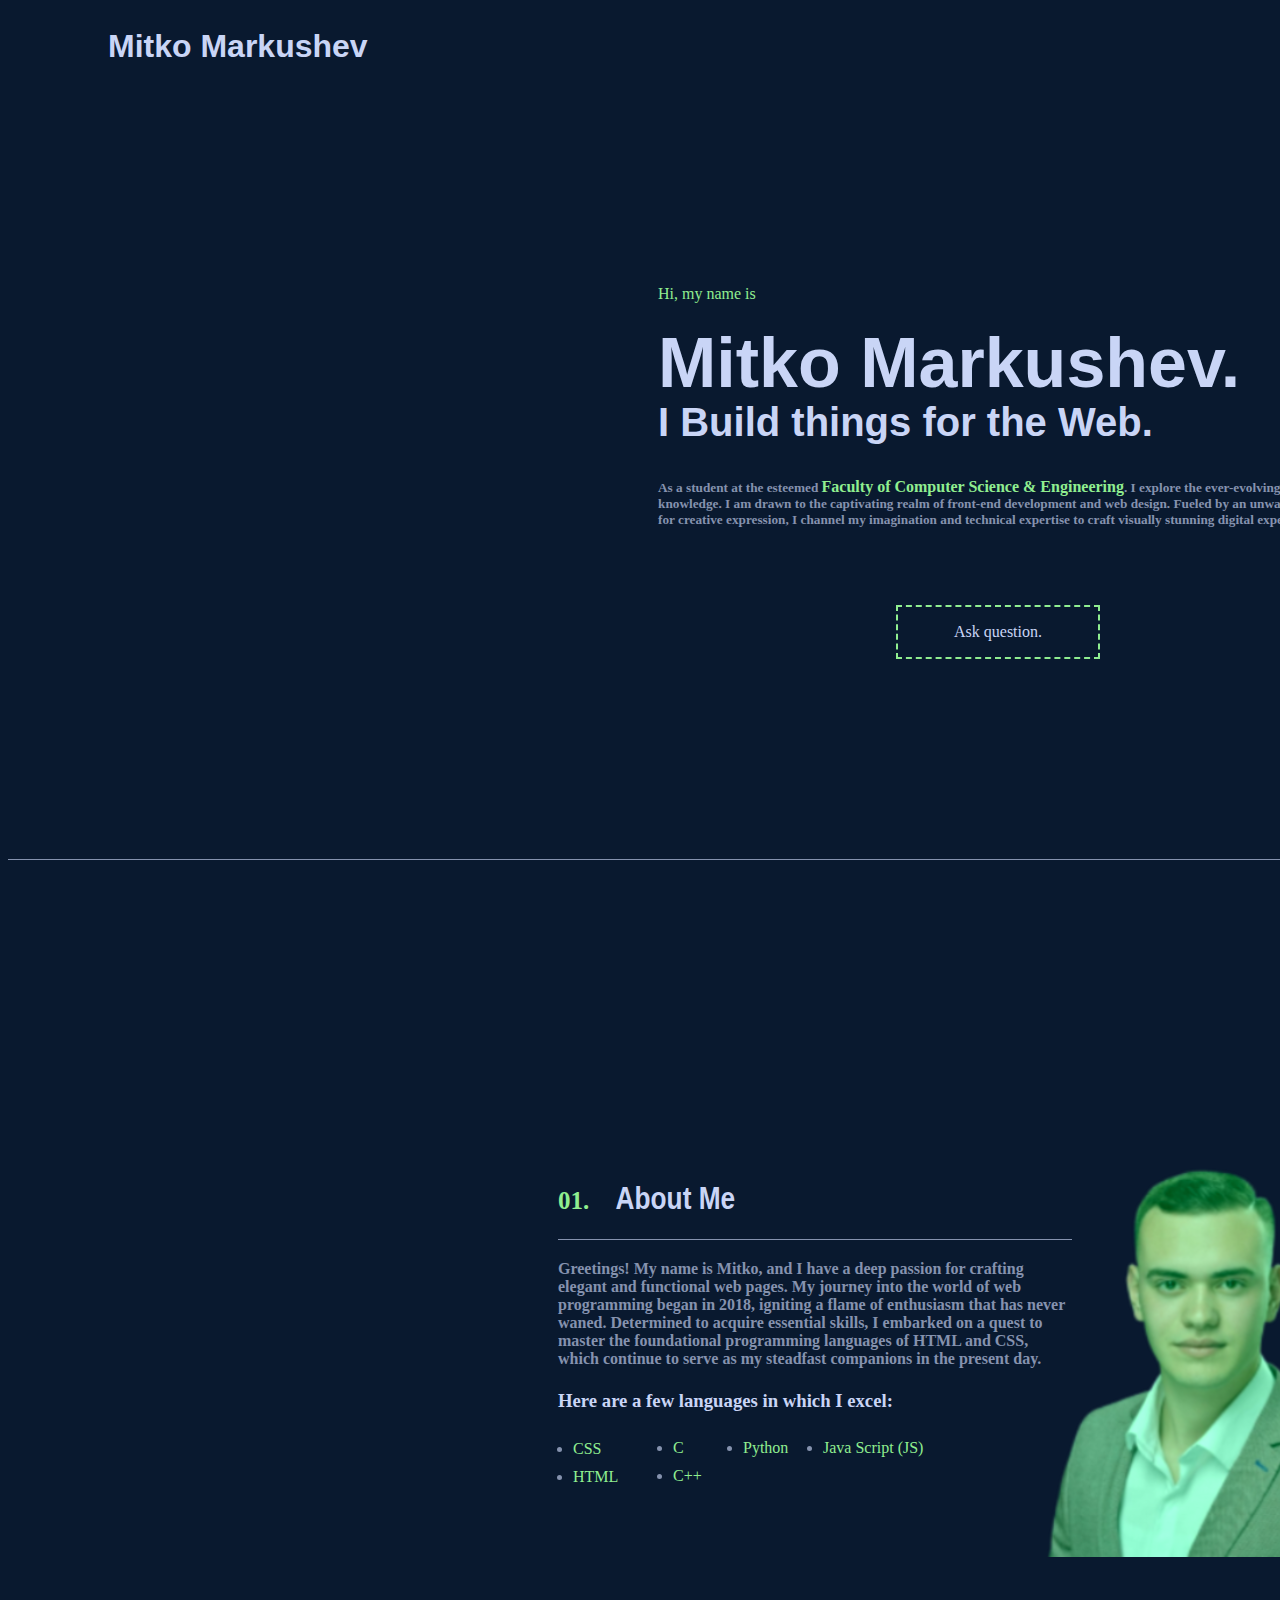
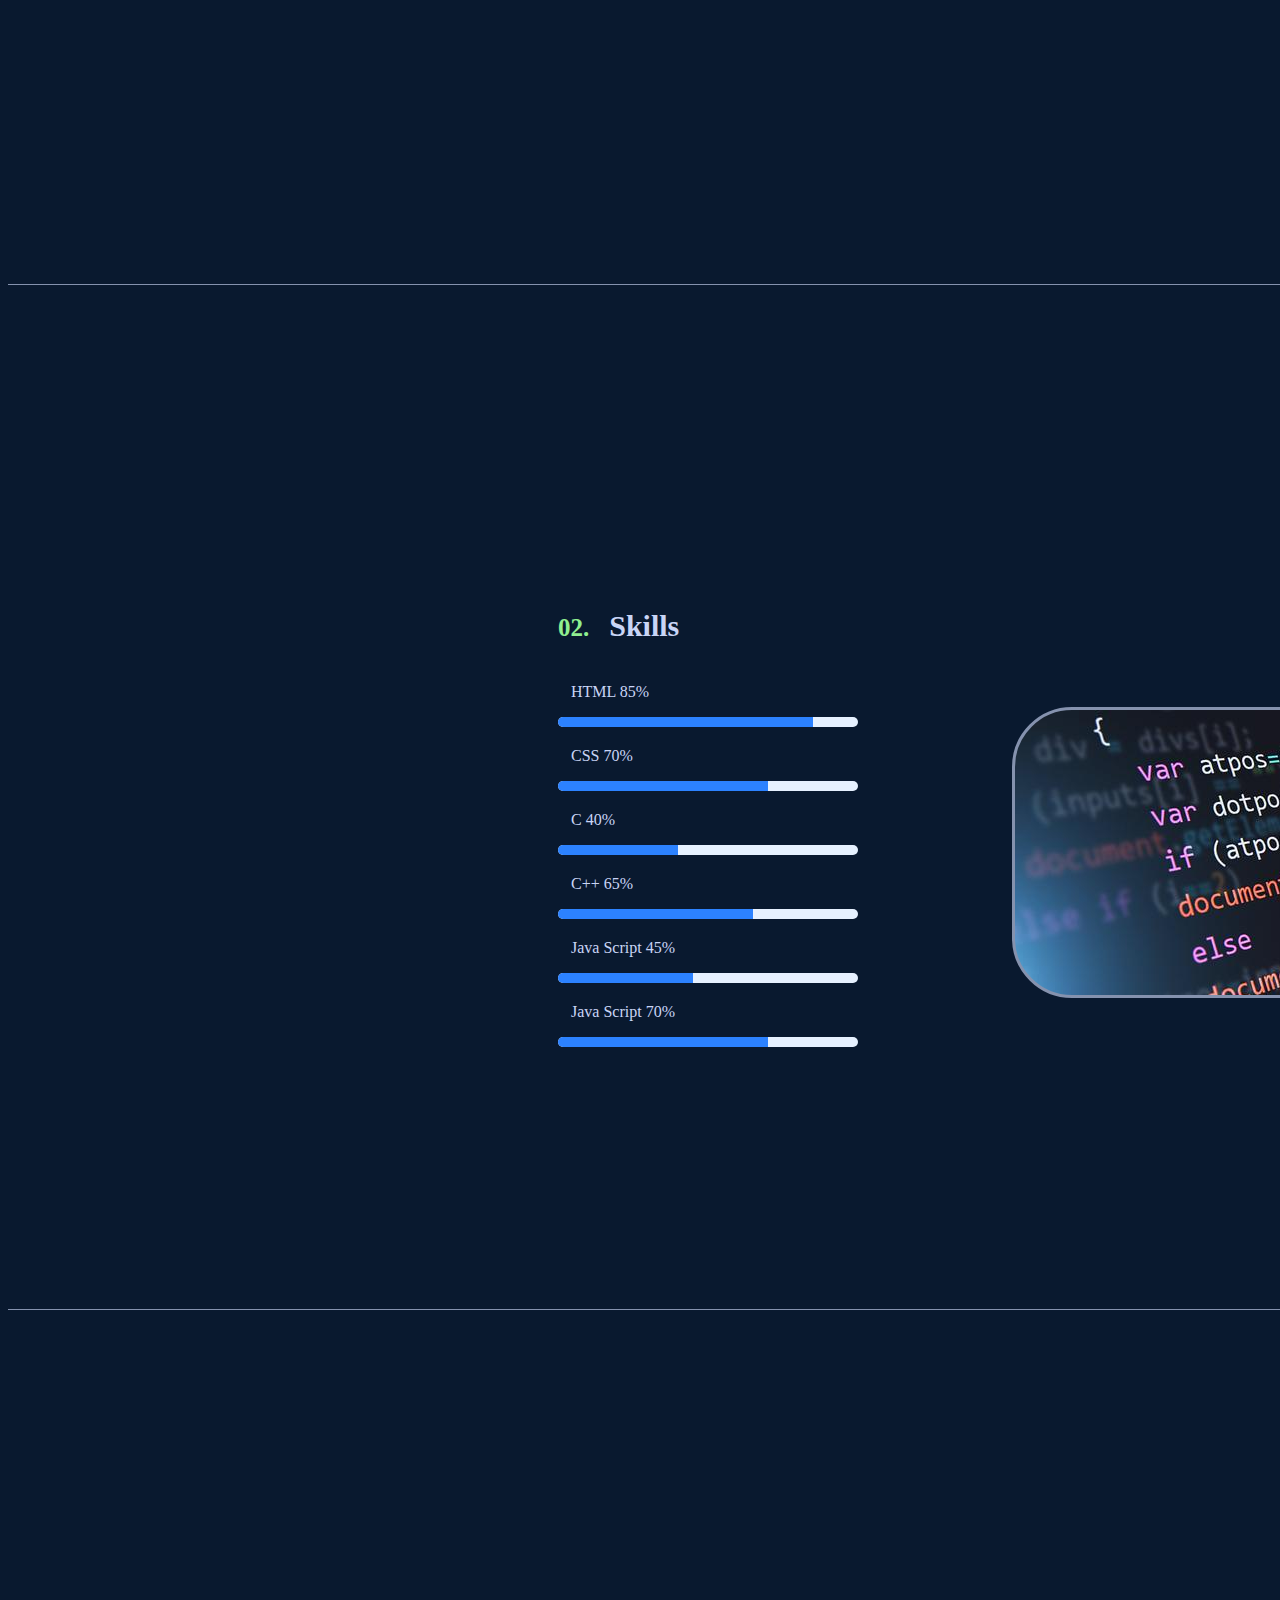
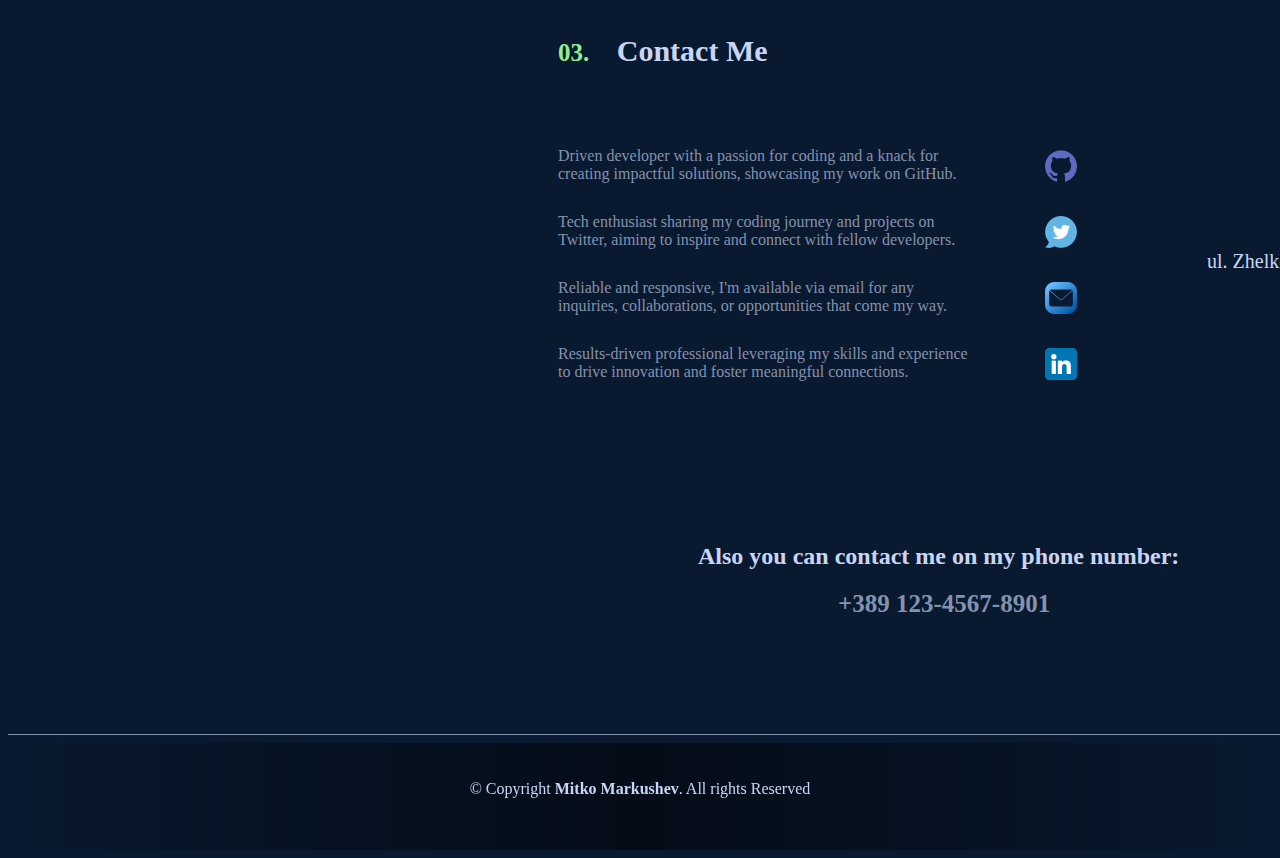
<file: index.html>
<!DOCTYPE html>
<html lang="en">
<head>
    <link rel="shortcut icon" type="x-icon" href="images/m.m.logo.png">
    <meta charset="UTF-8">
    <title>Mitko Markushev</title>
    <link rel="stylesheet" href="style.css">
</head>
<body>

<div class="div-for-all">
    <div class="div-1">
        <nav class="navigation" id="navigation">
            <ul>
                <li> <a href="#home">Home</a></li>
                <li> <a href="#aboutMe">About Me</a></li>
                <li>  <a href="#Skills">Skills</a></li>
                <li><a href="#contactMe">Contact Me</a></li>
            </ul>
        </nav>
        <h1>Mitko ova e div1</h1>
    </div>


    <div class="logo">
        <h1>Mitko Markushev</h1>
    </div>
    <div class="div-1-2" id="home">
        <p>Hi, my name is</p>
        <h1>Mitko Markushev.</h1>
        <h2>I Build things for the Web.</h2>
        <h5>As a student at the esteemed <a href="https://www.finki.ukim.mk/" target="_blank">Faculty of Computer
            Science &
            Engineering</a>. I explore the ever-evolving world of knowledge. I am drawn to the captivating realm of
            front-end development and web design. Fueled by an unwavering passion for creative expression, I channel my
            imagination and technical expertise to craft visually stunning digital experiences.
        </h5>

    </div>
    <div id="button-hi">
        <p><a href="mailto:mitko12markusev@gmail.com" target="_blank">Ask question.</a></p>
    </div>
</div>
<div class="border-1">
    <p>aa</p>
</div>
<div class="div-2" id="aboutMe">
    <h1><span>01.</span> About Me</h1>
    <h4>Greetings! My name is Mitko, and I have a deep passion for crafting elegant and functional web pages. My journey
        into the world of web programming began in 2018, igniting a flame of enthusiasm that has never waned. Determined
        to acquire essential skills, I embarked on a quest to master the foundational programming languages of HTML and
        CSS, which continue to serve as my steadfast companions in the present day.
    </h4>
    <p>Image.</p>
    <h3>Here are a few languages in which I excel:</h3>
    <div class="About-Me-Languages">
        <ul id="ul1">
            <li><a href="https://www.w3schools.com/css/default.asp" target="_blank">CSS</a></li>
            <li><a href="https://www.w3schools.com/html/default.asp" target="_blank">HTML</a></li>
        </ul>
        <ul id="ul2">
            <li><a href="https://www.w3schools.com/c/index.php" target="_blank">C</a></li>
            <li><a href="https://www.w3schools.com/cpp/default.asp" target="_blank">C++</a></li>
        </ul>
        <ul id="ul3">
            <li><a href="https://www.w3schools.com/python/default.asp" target="_blank">Python</a></li>
        </ul>
        <ul id="ul4">
            <li><a href="https://www.w3schools.com/js/default.asp" target="_blank">Java Script (JS)</a></li>
        </ul>
    </div>
</div>
<div class="border-2">
    <p>aa</p>
</div>

<div class="div-3" id="Skills">
    <h4><span>02.</span>Skills</h4>


    <p id="line-1">HTML 85%</p>
    <div id="line-container">
        <div id="line"></div>
    </div>

    <p id="line-2">CSS 70%</p>
    <div id="line-container-1">
        <div id="lineCSS"></div>
    </div>

    <p id="line-3">C 40%</p>
    <div id="line-container-3">
        <div id="lineC"></div>
    </div>

    <p id="line-4">C++ 65%</p>
    <div id="line-container-4">
        <div id="lineCpp"></div>
    </div>

    <p id="line-5">Java Script 45%</p>
    <div id="line-container-5">
        <div id="lineJS"></div>
    </div>

    <p id="line-6">Java Script 70%</p>
    <div id="line-container-6">
        <div id="linePH"></div>
    </div>

    <h2>Image.</h2>
</div>
<div class="border-3">
    <p>aa</p>
</div>

<div class="div-4" id="contactMe">
    <h4><span>03.</span> Contact Me</h4>
    <p id="adress"><a href="https://goo.gl/maps/w27RaNtq1EyLsnom8" target="_blank">ul. Zhelkovec br.13, Kavadarci
        1430</a></p>
    <div id="GitHub">
        <p>Driven developer with a passion for coding and a knack for creating impactful solutions, showcasing my work
            on GitHub.</p>
        <h1><a href="https://github.com/" target="_blank">Image.</a></h1>
    </div>
    <div id="Twitter">
        <p>Tech enthusiast sharing my coding journey and projects on Twitter, aiming to inspire and connect with fellow
            developers.</p>
        <h1><a href="https://twitter.com/home" target="_blank">Twittwe</a></h1>
    </div>
    <div id="Email">
        <p>Reliable and responsive, I'm available via email for any inquiries, collaborations, or opportunities that
            come my way.</p>
        <h1><a href="mailto:mitko12markusev@gmail.com" target="_blank">Email.</a></h1>
    </div>
    <div id="Linkedin">
        <p>Results-driven professional leveraging my skills and experience to drive innovation and foster meaningful
            connections.</p>
        <h1><a href="https://www.linkedin.com/in/mitko-markusev-623648228/" target="_blank">Linkedin.</a></h1>
    </div>
    <div id="telephone">
        <h2>Also you can contact me on my phone number: </h2>
        <span>+389 123-4567-8901</span>
    </div>
</div>


<div class="border-4">
    <p>aa</p>
</div>

<footer> &copy; Copyright <b>Mitko Markushev</b>. All rights Reserved</footer>

</body>
</html>
</file>
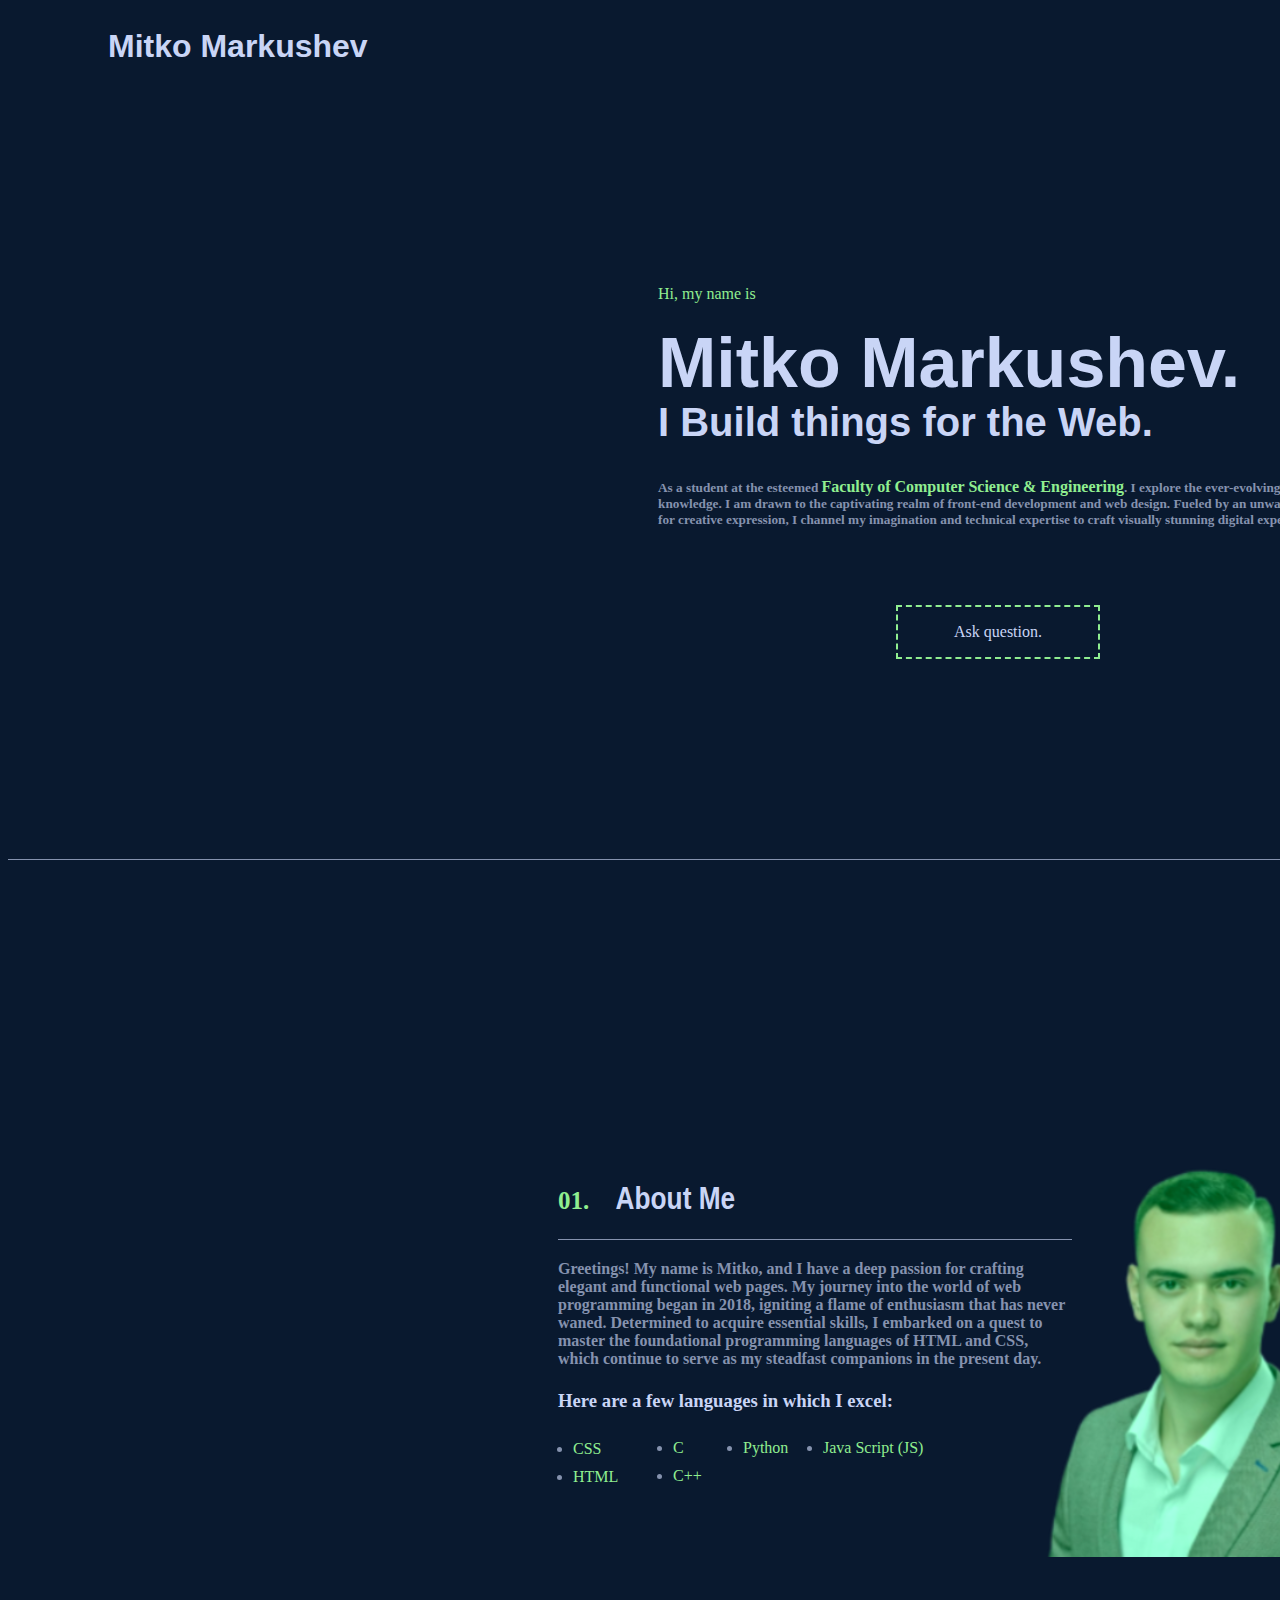
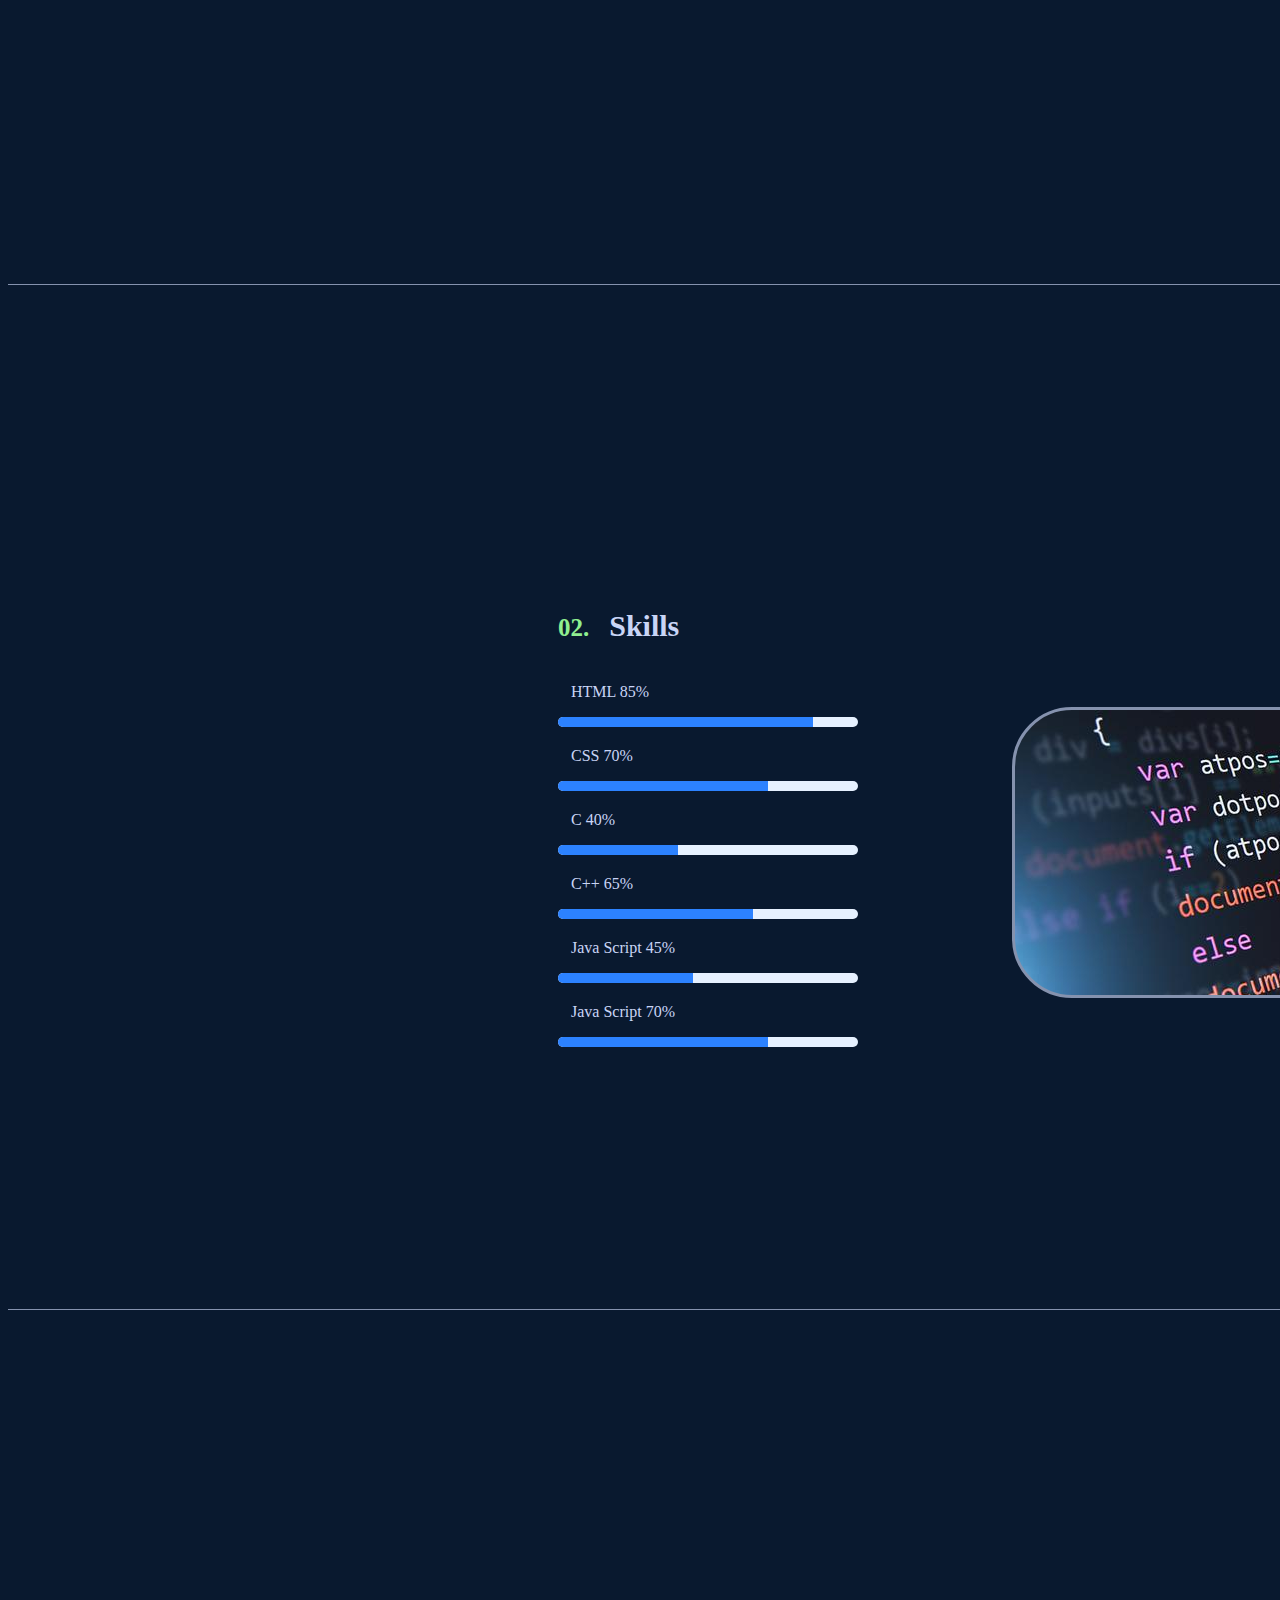
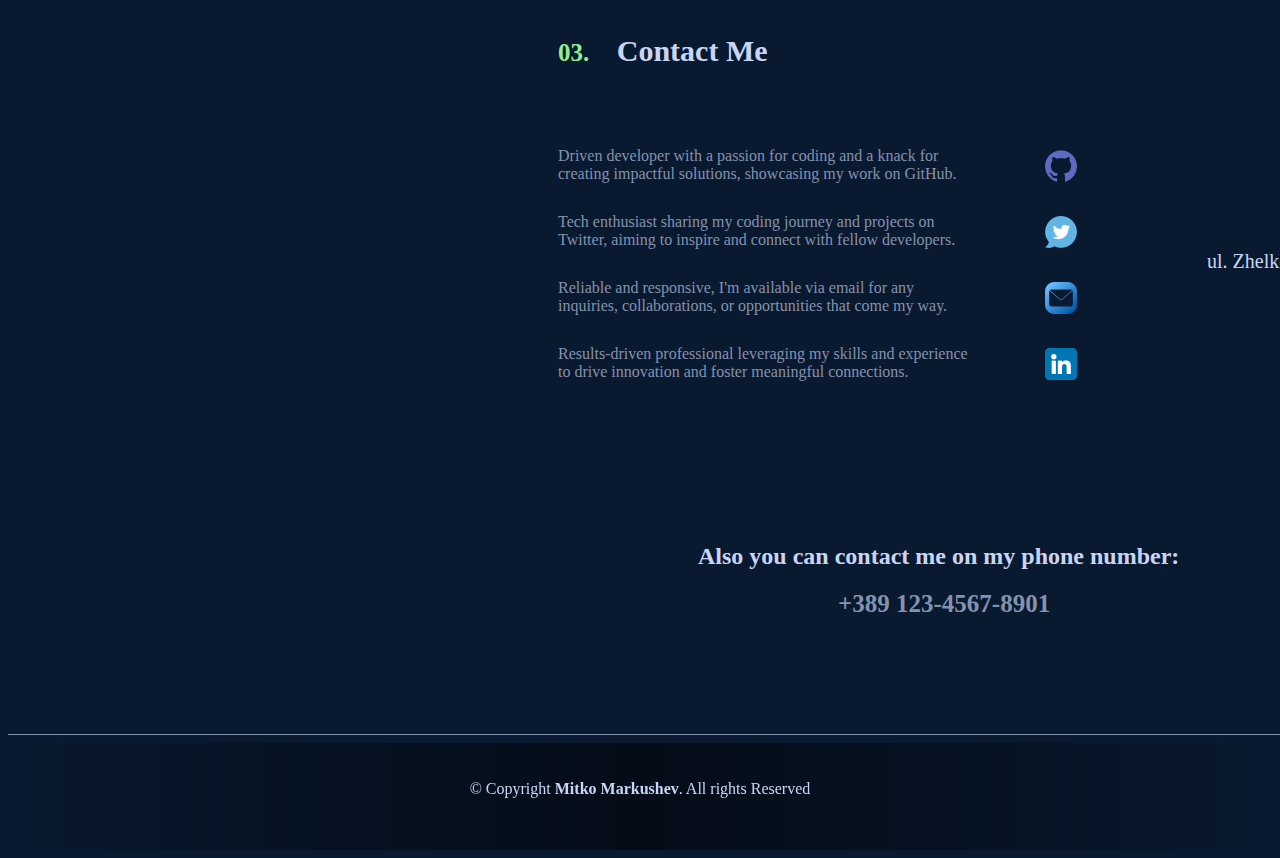
<file: portfolio/index.html>
<!DOCTYPE html>
<html lang="en">
<head>
    <link rel="shortcut icon" type="x-icon" href="images/m.m.logo.png">
    <meta charset="UTF-8">
    <title>Mitko Markushev</title>
    <link rel="stylesheet" href="style.css">
</head>
<body>

<div class="div-for-all">
    <div class="div-1">
        <nav class="navigation" id="navigation">
            <ul>
                <li> <a href="#home">Home</a></li>
                <li> <a href="#aboutMe">About Me</a></li>
                <li>  <a href="#Skills">Skills</a></li>
                <li><a href="#contactMe">Contact Me</a></li>
            </ul>
        </nav>
        <h1>Mitko ova e div1</h1>
    </div>


    <div class="logo">
        <h1>Mitko Markushev</h1>
    </div>
    <div class="div-1-2" id="home">
        <p>Hi, my name is</p>
        <h1>Mitko Markushev.</h1>
        <h2>I Build things for the Web.</h2>
        <h5>As a student at the esteemed <a href="https://www.finki.ukim.mk/" target="_blank">Faculty of Computer
            Science &
            Engineering</a>. I explore the ever-evolving world of knowledge. I am drawn to the captivating realm of
            front-end development and web design. Fueled by an unwavering passion for creative expression, I channel my
            imagination and technical expertise to craft visually stunning digital experiences.
        </h5>

    </div>
    <div id="button-hi">
        <p><a href="mailto:mitko12markusev@gmail.com" target="_blank">Ask question.</a></p>
    </div>
</div>
<div class="border-1">
    <p>aa</p>
</div>
<div class="div-2" id="aboutMe">
    <h1><span>01.</span> About Me</h1>
    <h4>Greetings! My name is Mitko, and I have a deep passion for crafting elegant and functional web pages. My journey
        into the world of web programming began in 2018, igniting a flame of enthusiasm that has never waned. Determined
        to acquire essential skills, I embarked on a quest to master the foundational programming languages of HTML and
        CSS, which continue to serve as my steadfast companions in the present day.
    </h4>
    <p>Image.</p>
    <h3>Here are a few languages in which I excel:</h3>
    <div class="About-Me-Languages">
        <ul id="ul1">
            <li><a href="https://www.w3schools.com/css/default.asp" target="_blank">CSS</a></li>
            <li><a href="https://www.w3schools.com/html/default.asp" target="_blank">HTML</a></li>
        </ul>
        <ul id="ul2">
            <li><a href="https://www.w3schools.com/c/index.php" target="_blank">C</a></li>
            <li><a href="https://www.w3schools.com/cpp/default.asp" target="_blank">C++</a></li>
        </ul>
        <ul id="ul3">
            <li><a href="https://www.w3schools.com/python/default.asp" target="_blank">Python</a></li>
        </ul>
        <ul id="ul4">
            <li><a href="https://www.w3schools.com/js/default.asp" target="_blank">Java Script (JS)</a></li>
        </ul>
    </div>
</div>
<div class="border-2">
    <p>aa</p>
</div>

<div class="div-3" id="Skills">
    <h4><span>02.</span>Skills</h4>


    <p id="line-1">HTML 85%</p>
    <div id="line-container">
        <div id="line"></div>
    </div>

    <p id="line-2">CSS 70%</p>
    <div id="line-container-1">
        <div id="lineCSS"></div>
    </div>

    <p id="line-3">C 40%</p>
    <div id="line-container-3">
        <div id="lineC"></div>
    </div>

    <p id="line-4">C++ 65%</p>
    <div id="line-container-4">
        <div id="lineCpp"></div>
    </div>

    <p id="line-5">Java Script 45%</p>
    <div id="line-container-5">
        <div id="lineJS"></div>
    </div>

    <p id="line-6">Java Script 70%</p>
    <div id="line-container-6">
        <div id="linePH"></div>
    </div>

    <h2>Image.</h2>
</div>
<div class="border-3">
    <p>aa</p>
</div>

<div class="div-4" id="contactMe">
    <h4><span>03.</span> Contact Me</h4>
    <p id="adress"><a href="https://goo.gl/maps/w27RaNtq1EyLsnom8" target="_blank">ul. Zhelkovec br.13, Kavadarci
        1430</a></p>
    <div id="GitHub">
        <p>Driven developer with a passion for coding and a knack for creating impactful solutions, showcasing my work
            on GitHub.</p>
        <h1><a href="https://github.com/" target="_blank">Image.</a></h1>
    </div>
    <div id="Twitter">
        <p>Tech enthusiast sharing my coding journey and projects on Twitter, aiming to inspire and connect with fellow
            developers.</p>
        <h1><a href="https://twitter.com/home" target="_blank">Twittwe</a></h1>
    </div>
    <div id="Email">
        <p>Reliable and responsive, I'm available via email for any inquiries, collaborations, or opportunities that
            come my way.</p>
        <h1><a href="mailto:mitko12markusev@gmail.com" target="_blank">Email.</a></h1>
    </div>
    <div id="Linkedin">
        <p>Results-driven professional leveraging my skills and experience to drive innovation and foster meaningful
            connections.</p>
        <h1><a href="https://www.linkedin.com/in/mitko-markusev-623648228/" target="_blank">Linkedin.</a></h1>
    </div>
    <div id="telephone">
        <h2>Also you can contact me on my phone number: </h2>
        <span>+389 123-4567-8901</span>
    </div>
</div>


<div class="border-4">
    <p>aa</p>
</div>

<footer> &copy; Copyright <b>Mitko Markushev</b>. All rights Reserved</footer>

</body>
</html>
</file>
<file: style.css>
body {
    background-color: #09192f;
}

html {
    scroll-behavior: smooth;
}

.navigation a {
    display: inline-block;
    margin-right: 50px;
    font-size: 21px;
    text-decoration: none;
    color: lightgreen;
}

.navigation a:hover {
    color: aquamarine;

}
.navigation ul {
    margin-left: 840px;
    list-style-type: none;
    display: inline;
}
.navigation ul li{
    display: inline;
}
.navigation {
    margin: auto;
    float: right;
    position: fixed;

}

.navigation ul li {
    opacity: 0;
    animation: slideInRight 0.5s ease forwards;
}
.navigation ul li:nth-child(1) {
    animation-delay: 0s;
}

.navigation ul li:nth-child(2) {
    animation-delay: 0.2s;
}

.navigation ul li:nth-child(3) {
    animation-delay: 0.4s;
}

.navigation ul li:nth-child(4) {
    animation-delay: 0.6s;
}
@keyframes slideInRight {
    to {
        opacity: 1;
        transform: translateX(0);
    }
}
.contact-button a:hover {
    color: aquamarine;
}

.contact-button a {
    text-decoration: none;
    color: lightgreen;
    display: inline;
}

.contact-button p {
    font-weight: bold;
    margin-top: 6px;
    color: lightgreen;
    font-size: 20px;
    display: inline;
}

.contact-button {
    width: 120px;
    float: right;
    border-radius: 5px;
    height: 30px;
    text-align: center;
    margin-top: 10px;
    position: fixed;
    margin-left: 1200px;
    display: inline;
}

.logo {
    color: #c9d5f6;
    width: 500px;
    margin-top: -110px;
    margin-left: 100px;
    font-family: Arial, serif;
}

.div-1 {
    height: auto;
    width: 1019px;
    border-radius: 20px;
    margin: auto;
}

.div-1 h1 {
    color: transparent;
    width: 100px;
    height: 95px;
    background-repeat: no-repeat;
}

.div-1-2 {
    width: 1000px;
    height: 500px;
    margin-top: 150px;
    margin-left: 550px;
    padding-bottom: 20px;
}

.div-1-2 p {
    color: lightgreen;
    text-align: left;
    margin-left: 100px;
    padding-top: 70px;
    margin-bottom: -27px;
}

.div-1-2 h1 {
    color: #c9d5f6;
    margin-left: 100px;
    font-size: 70px;
    font-family: Arial, serif;
}

.div-1-2 h5 {
    color: #8592ae;
    width: 705px;
    margin-left: 100px;
}

.div-1-2 h5 a {
    text-decoration: none;
    color: lightgreen;
    font-weight: bold;
    font-size: 16px;
}

.div-1-2 h5 a:hover {
    color: white;
}

.div-1-2 h2 {
    color: #c9d5f6;
    margin-left: 100px;
    font-size: 40px;
    margin-top: -50px;
    font-weight: bold;
    font-family: Arial ,serif;
}

#button-hi {
    width: 200px;
    height: 50px;
    border: lightgreen 2px dashed;
    margin-left: 888px;
    margin-top: -130px;
    text-align: center;
}

#button-hi p {
    color: #c9d5f6;
    text-align: center;
}

#button-hi a {
    text-decoration: none;
    color: #c9d5f6;
    text-align: center;
}

#button-hi a:hover {
    text-decoration: none;
    color: lightgreen;
    text-align: center;
}

.div-2 {
    margin: auto;
    width: 1000px;
    height: 500px;
    margin-top: 290px;
    margin-left: 550px
}

.div-2 h1 {
    color: #c9d5f6;
    font-family: "Liberation Sans Narrow", serif;
}

.div-2 h1 span {
    color: lightgreen;
    font-size: 25px;
    padding-right: 20px;
    font-family: copperaplate, serif;
}

.div-2 h4 {
    width: 514px;
    color: #8592ae;
    border-top: #8592ae 1px solid;
    padding-top: 20px;
}

.div-2 p {
    color: transparent;
    background-image: url("images/result (1).png");
    background-repeat: no-repeat;
    width: 468px;
    height: 720px;
    float: right;
    margin-top: -536px;
    margin-right: 53px;
    transform: translate(10px, 284px);
}

.div-2 h3 {
    color: #c9d5f6;
}

.About-Me-Languages a {
    text-decoration: none;
    color: lightgreen;
}

.About-Me-Languages a:hover {
    color: white;
}

.About-Me-Languages {
    color: #8592ae;
    width: 450px;
    margin-left: -25px;
}

#ul1 a {
    margin-top: 10px;
    display: inline-block;
}

#ul2 {
    margin-left: 100px;
    margin-top: -73px;
}

#ul2 a {
    margin-top: 10px;
    display: inline-block;
}

#ul3 {
    margin-left: 170px;
    margin-top: -62px;
}

#ul3 a {
    display: inline-block;
}

#ul4 {
    margin-left: 250px;
    margin-top: -34px;
}

.border-1 {
    margin: auto;
    color: transparent;
    border-top: 1px #8592ae solid;
    margin-top: 200px;
    width: 1300px;

}

.border-2 {
    margin: auto;
    color: transparent;
    border-top: 1px #8592ae solid;
    margin-top: 200px;
    width: 1300px;
}

.div-3 {
    margin: auto;
    width: 1000px;
    height: 500px;
    margin-top: 290px;
    margin-left: 550px
}

.div-3 span {
    color: lightgreen;
    font-size: 25px;
    padding-right: 20px;
    font-family: copperaplate, serif;
}

.div-3 h4 {
    font-size: 30px;
    color: #c9d5f6;
}

.div-3 p {
    color: #8592ae;
    margin-top: 10px;
}

.div-3 h2 {
    border: 3px #8592ae solid;
    background-image: url("images/code.jpg");
    width: 500px;
    height: 285px;
    background-repeat: no-repeat;
    color: transparent;
    float: right;
    margin-right: 40px;
    margin-top: -340px;
    border-radius: 60px;
}

.border-3 {
    margin: auto;
    color: transparent;
    border-top: 1px #8592ae solid;
    margin-top: 200px;
    width: 1300px;
}

.div-4 {
    margin: auto;
    width: 1000px;
    height: 500px;
    margin-top: 290px;
    margin-left: 550px
}

.div-4 span {
    color: lightgreen;
    font-family: copperaplate, serif;
    font-size: 25px;
    padding-right: 20px;
}

.div-4 h4 {
    font-size: 30px;
    color: #c9d5f6;
}

#GitHub {
    height: 50px;
    width: 500px;
}

#GitHub p {
    font-size: 16px;
    width: 400px;
    height: 50px;
    color: #8592ae;
}

#GitHub h1 a{
    float: right;
    color: transparent;
    background-image: url("images/GitHub.png");
    width: 32px;
    height: 32px;
    margin: auto;
    margin-top: -68px;
    margin-right: -19px;
}
#GitHub a:hover{
    transform: scale(1.5);
}

#Twitter {
    height: 50px;
    width: 500px;
}
#Twitter a:hover{
    transform: scale(1.5);
}


#Twitter h1 a{
    float: right;
    color: transparent;
    background-image: url("images/twitter.png");
    background-repeat: no-repeat;
    width: 32px;
    height: 32px;
    margin: auto;
    margin-top: -68px;
    margin-right: -19px;
}

#Twitter p {
    color: #8592ae;
    width: 400px;
    height: 50px;
}


#Email{
    height: 50px;
    width: 500px;

}
#Email a:hover{
    transform: scale(1.5);
}

#Email h1 a{
    float: right;
    color: transparent;
    background-image: url("images/email.png");
    background-repeat: no-repeat;
    width: 32px;
    height: 32px;
    margin: auto;
    margin-top: -68px;
    margin-right: -19px;
}

#Email p {
    color: #8592ae;
    width: 400px;
    height: 50px;
}


#Linkedin {
    height: 50px;
    width: 500px;
}
#Linkedin h1 a{
    float: right;
    color: transparent;
    background-image: url("images/linkedin.png");
    background-repeat: no-repeat;
    width: 32px;
    height: 32px;
    margin: auto;
    margin-top: -68px;
    margin-right: -19px;
}
#Linkedin a:hover{
    transform: scale(1.5);
}

#Linkedin p {
    color: #8592ae;
    width: 410px;
    height: 50px;
}

#contactMe{
    scroll-behavior:smooth;
}

#telephone{
    margin: auto;
    width: 1000px;
    margin-block: 148px;
    margin-left: 140px;
}
#telephone span{
    color: #8592ae;
    text-align: center;
    margin-left: 140px;
    font-family: copperaplate, serif;
    font-weight: bold;
}
#telephone h2{
    color: #c9d5f6;
}



::-webkit-scrollbar {
    width: 5px;
    height: 10px;
}

::-webkit-scrollbar-track {
    background: #8592ae;
}

::-webkit-scrollbar-thumb {
    background: lightgreen;
    border-radius: 5px;
}

::-webkit-scrollbar-thumb:hover {
    background: #555;
}


.border-4 {
    margin: auto;
    color: transparent;
    border-top: 1px #8592ae solid;
    margin-top: 200px;
    width: 1300px;
}
#contactMe{
    scroll-margin-top: 100px;
}
#aboutMe{
    scroll-margin-top: 300px;
}
#Skills{
    scroll-margin-top: 300px;
}
#home{
    scroll-margin-top: 300px;
}

footer{

    font-family: Verdana, serif;
    color: #c9d5f6;
    text-align: center;
    height: 70px;
    margin-top: -42px;
    padding-top: 37px;

    background-image: linear-gradient(to right, transparent, rgba(0,0,0,0.5), transparent);
    background-size: 100% 100%;
    background-repeat: no-repeat;
    backdrop-filter: blur(10px);
}


#line-container {
    width: 300px;
    height: 10px;
    background-color: #E6F1FF;
    border-radius: 5px;
    overflow: hidden;
}

#line {
    background-color: #2C82FF;
    height: 100%;
    width: 85%;
    transition: width 1s;
}
#line-1{
    color: #c9d5f6;
    margin-left: 13px;
    margin-right: 50px;

}

#line-container-1 {
    width: 300px;
    height: 10px;
    background-color: #E6F1FF;
    border-radius: 5px;
    overflow: hidden;
}

#lineCSS {
    background-color: #2C82FF;
    height: 100%;
    width: 70%;
    transition: width 1s;
}
#line-2{
    margin-top: 20px;
    color: #c9d5f6;
    margin-left: 13px;
    margin-right: 50px;

}


#line-container-3 {
    width: 300px;
    height: 10px;
    background-color: #E6F1FF;
    border-radius: 5px;
    overflow: hidden;
}

#lineC {
    background-color: #2C82FF;
    height: 100%;
    width: 40%;
    transition: width 1s;
}
#line-3{
    margin-top: 20px;
    color: #c9d5f6;
    margin-left: 13px;
    margin-right: 50px;

}


#line-container-4 {
    width: 300px;
    height: 10px;
    background-color: #E6F1FF;
    border-radius: 5px;
    overflow: hidden;
}

#lineCpp {
    background-color: #2C82FF;
    height: 100%;
    width: 65%;
    transition: width 1s;
}
#line-4{
    margin-top: 20px;
    color: #c9d5f6;
    margin-left: 13px;
    margin-right: 50px;

}


#line-container-5 {
    width: 300px;
    height: 10px;
    background-color: #E6F1FF;
    border-radius: 5px;
    overflow: hidden;
}

#lineJS {
    background-color: #2C82FF;
    height: 100%;
    width: 45%;
    transition: width 1s;
}
#line-5{
    margin-top: 20px;
    color: #c9d5f6;
    margin-left: 13px;
    margin-right: 50px;

}


#line-container-6 {
    width: 300px;
    height: 10px;
    background-color: #E6F1FF;
    border-radius: 5px;
    overflow: hidden;
}

#linePH {
    background-color: #2C82FF;
    height: 100%;
    width: 70%;
    transition: width 1s;
}
#line-6{
    margin-top: 20px;
    color: #c9d5f6;
    margin-left: 13px;
    margin-right: 50px;
}
#adress{
    width: 500px;
    margin-left: 720px;
    transform: translate(-71px, 142px);
}
#adress a{
    text-decoration: none;
    color: #c9d5f6;
    font-size: 20px;
}
#adress a:hover{
    color: #8592ae;
}
</file>
<file: portfolio/style.css>
body {
    background-color: #09192f;
}

html {
    scroll-behavior: smooth;
}

.navigation a {
    display: inline-block;
    margin-right: 50px;
    font-size: 21px;
    text-decoration: none;
    color: lightgreen;
}

.navigation a:hover {
    color: aquamarine;

}
.navigation ul {
    margin-left: 840px;
    list-style-type: none;
    display: inline;
}
.navigation ul li{
    display: inline;
}
.navigation {
    margin: auto;
    float: right;
    position: fixed;

}

.navigation ul li {
    opacity: 0;
    animation: slideInRight 0.5s ease forwards;
}
.navigation ul li:nth-child(1) {
    animation-delay: 0s;
}

.navigation ul li:nth-child(2) {
    animation-delay: 0.2s;
}

.navigation ul li:nth-child(3) {
    animation-delay: 0.4s;
}

.navigation ul li:nth-child(4) {
    animation-delay: 0.6s;
}
@keyframes slideInRight {
    to {
        opacity: 1;
        transform: translateX(0);
    }
}
.contact-button a:hover {
    color: aquamarine;
}

.contact-button a {
    text-decoration: none;
    color: lightgreen;
    display: inline;
}

.contact-button p {
    font-weight: bold;
    margin-top: 6px;
    color: lightgreen;
    font-size: 20px;
    display: inline;
}

.contact-button {
    width: 120px;
    float: right;
    border-radius: 5px;
    height: 30px;
    text-align: center;
    margin-top: 10px;
    position: fixed;
    margin-left: 1200px;
    display: inline;
}

.logo {
    color: #c9d5f6;
    width: 500px;
    margin-top: -110px;
    margin-left: 100px;
    font-family: Arial, serif;
}

.div-1 {
    height: auto;
    width: 1019px;
    border-radius: 20px;
    margin: auto;
}

.div-1 h1 {
    color: transparent;
    width: 100px;
    height: 95px;
    background-repeat: no-repeat;
}

.div-1-2 {
    width: 1000px;
    height: 500px;
    margin-top: 150px;
    margin-left: 550px;
    padding-bottom: 20px;
}

.div-1-2 p {
    color: lightgreen;
    text-align: left;
    margin-left: 100px;
    padding-top: 70px;
    margin-bottom: -27px;
}

.div-1-2 h1 {
    color: #c9d5f6;
    margin-left: 100px;
    font-size: 70px;
    font-family: Arial, serif;
}

.div-1-2 h5 {
    color: #8592ae;
    width: 705px;
    margin-left: 100px;
}

.div-1-2 h5 a {
    text-decoration: none;
    color: lightgreen;
    font-weight: bold;
    font-size: 16px;
}

.div-1-2 h5 a:hover {
    color: white;
}

.div-1-2 h2 {
    color: #c9d5f6;
    margin-left: 100px;
    font-size: 40px;
    margin-top: -50px;
    font-weight: bold;
    font-family: Arial ,serif;
}

#button-hi {
    width: 200px;
    height: 50px;
    border: lightgreen 2px dashed;
    margin-left: 888px;
    margin-top: -130px;
    text-align: center;
}

#button-hi p {
    color: #c9d5f6;
    text-align: center;
}

#button-hi a {
    text-decoration: none;
    color: #c9d5f6;
    text-align: center;
}

#button-hi a:hover {
    text-decoration: none;
    color: lightgreen;
    text-align: center;
}

.div-2 {
    margin: auto;
    width: 1000px;
    height: 500px;
    margin-top: 290px;
    margin-left: 550px
}

.div-2 h1 {
    color: #c9d5f6;
    font-family: "Liberation Sans Narrow", serif;
}

.div-2 h1 span {
    color: lightgreen;
    font-size: 25px;
    padding-right: 20px;
    font-family: copperaplate, serif;
}

.div-2 h4 {
    width: 514px;
    color: #8592ae;
    border-top: #8592ae 1px solid;
    padding-top: 20px;
}

.div-2 p {
    color: transparent;
    background-image: url("images/result (1).png");
    background-repeat: no-repeat;
    width: 468px;
    height: 720px;
    float: right;
    margin-top: -536px;
    margin-right: 53px;
    transform: translate(10px, 284px);
}

.div-2 h3 {
    color: #c9d5f6;
}

.About-Me-Languages a {
    text-decoration: none;
    color: lightgreen;
}

.About-Me-Languages a:hover {
    color: white;
}

.About-Me-Languages {
    color: #8592ae;
    width: 450px;
    margin-left: -25px;
}

#ul1 a {
    margin-top: 10px;
    display: inline-block;
}

#ul2 {
    margin-left: 100px;
    margin-top: -73px;
}

#ul2 a {
    margin-top: 10px;
    display: inline-block;
}

#ul3 {
    margin-left: 170px;
    margin-top: -62px;
}

#ul3 a {
    display: inline-block;
}

#ul4 {
    margin-left: 250px;
    margin-top: -34px;
}

.border-1 {
    margin: auto;
    color: transparent;
    border-top: 1px #8592ae solid;
    margin-top: 200px;
    width: 1300px;

}

.border-2 {
    margin: auto;
    color: transparent;
    border-top: 1px #8592ae solid;
    margin-top: 200px;
    width: 1300px;
}

.div-3 {
    margin: auto;
    width: 1000px;
    height: 500px;
    margin-top: 290px;
    margin-left: 550px
}

.div-3 span {
    color: lightgreen;
    font-size: 25px;
    padding-right: 20px;
    font-family: copperaplate, serif;
}

.div-3 h4 {
    font-size: 30px;
    color: #c9d5f6;
}

.div-3 p {
    color: #8592ae;
    margin-top: 10px;
}

.div-3 h2 {
    border: 3px #8592ae solid;
    background-image: url("images/code.jpg");
    width: 500px;
    height: 285px;
    background-repeat: no-repeat;
    color: transparent;
    float: right;
    margin-right: 40px;
    margin-top: -340px;
    border-radius: 60px;
}

.border-3 {
    margin: auto;
    color: transparent;
    border-top: 1px #8592ae solid;
    margin-top: 200px;
    width: 1300px;
}

.div-4 {
    margin: auto;
    width: 1000px;
    height: 500px;
    margin-top: 290px;
    margin-left: 550px
}

.div-4 span {
    color: lightgreen;
    font-family: copperaplate, serif;
    font-size: 25px;
    padding-right: 20px;
}

.div-4 h4 {
    font-size: 30px;
    color: #c9d5f6;
}

#GitHub {
    height: 50px;
    width: 500px;
}

#GitHub p {
    font-size: 16px;
    width: 400px;
    height: 50px;
    color: #8592ae;
}

#GitHub h1 a{
    float: right;
    color: transparent;
    background-image: url("images/GitHub.png");
    width: 32px;
    height: 32px;
    margin: auto;
    margin-top: -68px;
    margin-right: -19px;
}
#GitHub a:hover{
    transform: scale(1.5);
}

#Twitter {
    height: 50px;
    width: 500px;
}
#Twitter a:hover{
    transform: scale(1.5);
}


#Twitter h1 a{
    float: right;
    color: transparent;
    background-image: url("images/twitter.png");
    background-repeat: no-repeat;
    width: 32px;
    height: 32px;
    margin: auto;
    margin-top: -68px;
    margin-right: -19px;
}

#Twitter p {
    color: #8592ae;
    width: 400px;
    height: 50px;
}


#Email{
    height: 50px;
    width: 500px;

}
#Email a:hover{
    transform: scale(1.5);
}

#Email h1 a{
    float: right;
    color: transparent;
    background-image: url("images/email.png");
    background-repeat: no-repeat;
    width: 32px;
    height: 32px;
    margin: auto;
    margin-top: -68px;
    margin-right: -19px;
}

#Email p {
    color: #8592ae;
    width: 400px;
    height: 50px;
}


#Linkedin {
    height: 50px;
    width: 500px;
}
#Linkedin h1 a{
    float: right;
    color: transparent;
    background-image: url("images/linkedin.png");
    background-repeat: no-repeat;
    width: 32px;
    height: 32px;
    margin: auto;
    margin-top: -68px;
    margin-right: -19px;
}
#Linkedin a:hover{
    transform: scale(1.5);
}

#Linkedin p {
    color: #8592ae;
    width: 410px;
    height: 50px;
}

#contactMe{
    scroll-behavior:smooth;
}

#telephone{
    margin: auto;
    width: 1000px;
    margin-block: 148px;
    margin-left: 140px;
}
#telephone span{
    color: #8592ae;
    text-align: center;
    margin-left: 140px;
    font-family: copperaplate, serif;
    font-weight: bold;
}
#telephone h2{
    color: #c9d5f6;
}



::-webkit-scrollbar {
    width: 5px;
    height: 10px;
}

::-webkit-scrollbar-track {
    background: #8592ae;
}

::-webkit-scrollbar-thumb {
    background: lightgreen;
    border-radius: 5px;
}

::-webkit-scrollbar-thumb:hover {
    background: #555;
}


.border-4 {
    margin: auto;
    color: transparent;
    border-top: 1px #8592ae solid;
    margin-top: 200px;
    width: 1300px;
}
#contactMe{
    scroll-margin-top: 100px;
}
#aboutMe{
    scroll-margin-top: 300px;
}
#Skills{
    scroll-margin-top: 300px;
}
#home{
    scroll-margin-top: 300px;
}

footer{

    font-family: Verdana, serif;
    color: #c9d5f6;
    text-align: center;
    height: 70px;
    margin-top: -42px;
    padding-top: 37px;

    background-image: linear-gradient(to right, transparent, rgba(0,0,0,0.5), transparent);
    background-size: 100% 100%;
    background-repeat: no-repeat;
    backdrop-filter: blur(10px);
}


#line-container {
    width: 300px;
    height: 10px;
    background-color: #E6F1FF;
    border-radius: 5px;
    overflow: hidden;
}

#line {
    background-color: #2C82FF;
    height: 100%;
    width: 85%;
    transition: width 1s;
}
#line-1{
    color: #c9d5f6;
    margin-left: 13px;
    margin-right: 50px;

}

#line-container-1 {
    width: 300px;
    height: 10px;
    background-color: #E6F1FF;
    border-radius: 5px;
    overflow: hidden;
}

#lineCSS {
    background-color: #2C82FF;
    height: 100%;
    width: 70%;
    transition: width 1s;
}
#line-2{
    margin-top: 20px;
    color: #c9d5f6;
    margin-left: 13px;
    margin-right: 50px;

}


#line-container-3 {
    width: 300px;
    height: 10px;
    background-color: #E6F1FF;
    border-radius: 5px;
    overflow: hidden;
}

#lineC {
    background-color: #2C82FF;
    height: 100%;
    width: 40%;
    transition: width 1s;
}
#line-3{
    margin-top: 20px;
    color: #c9d5f6;
    margin-left: 13px;
    margin-right: 50px;

}


#line-container-4 {
    width: 300px;
    height: 10px;
    background-color: #E6F1FF;
    border-radius: 5px;
    overflow: hidden;
}

#lineCpp {
    background-color: #2C82FF;
    height: 100%;
    width: 65%;
    transition: width 1s;
}
#line-4{
    margin-top: 20px;
    color: #c9d5f6;
    margin-left: 13px;
    margin-right: 50px;

}


#line-container-5 {
    width: 300px;
    height: 10px;
    background-color: #E6F1FF;
    border-radius: 5px;
    overflow: hidden;
}

#lineJS {
    background-color: #2C82FF;
    height: 100%;
    width: 45%;
    transition: width 1s;
}
#line-5{
    margin-top: 20px;
    color: #c9d5f6;
    margin-left: 13px;
    margin-right: 50px;

}


#line-container-6 {
    width: 300px;
    height: 10px;
    background-color: #E6F1FF;
    border-radius: 5px;
    overflow: hidden;
}

#linePH {
    background-color: #2C82FF;
    height: 100%;
    width: 70%;
    transition: width 1s;
}
#line-6{
    margin-top: 20px;
    color: #c9d5f6;
    margin-left: 13px;
    margin-right: 50px;
}
#adress{
    width: 500px;
    margin-left: 720px;
    transform: translate(-71px, 142px);
}
#adress a{
    text-decoration: none;
    color: #c9d5f6;
    font-size: 20px;
}
#adress a:hover{
    color: #8592ae;
}
</file>
